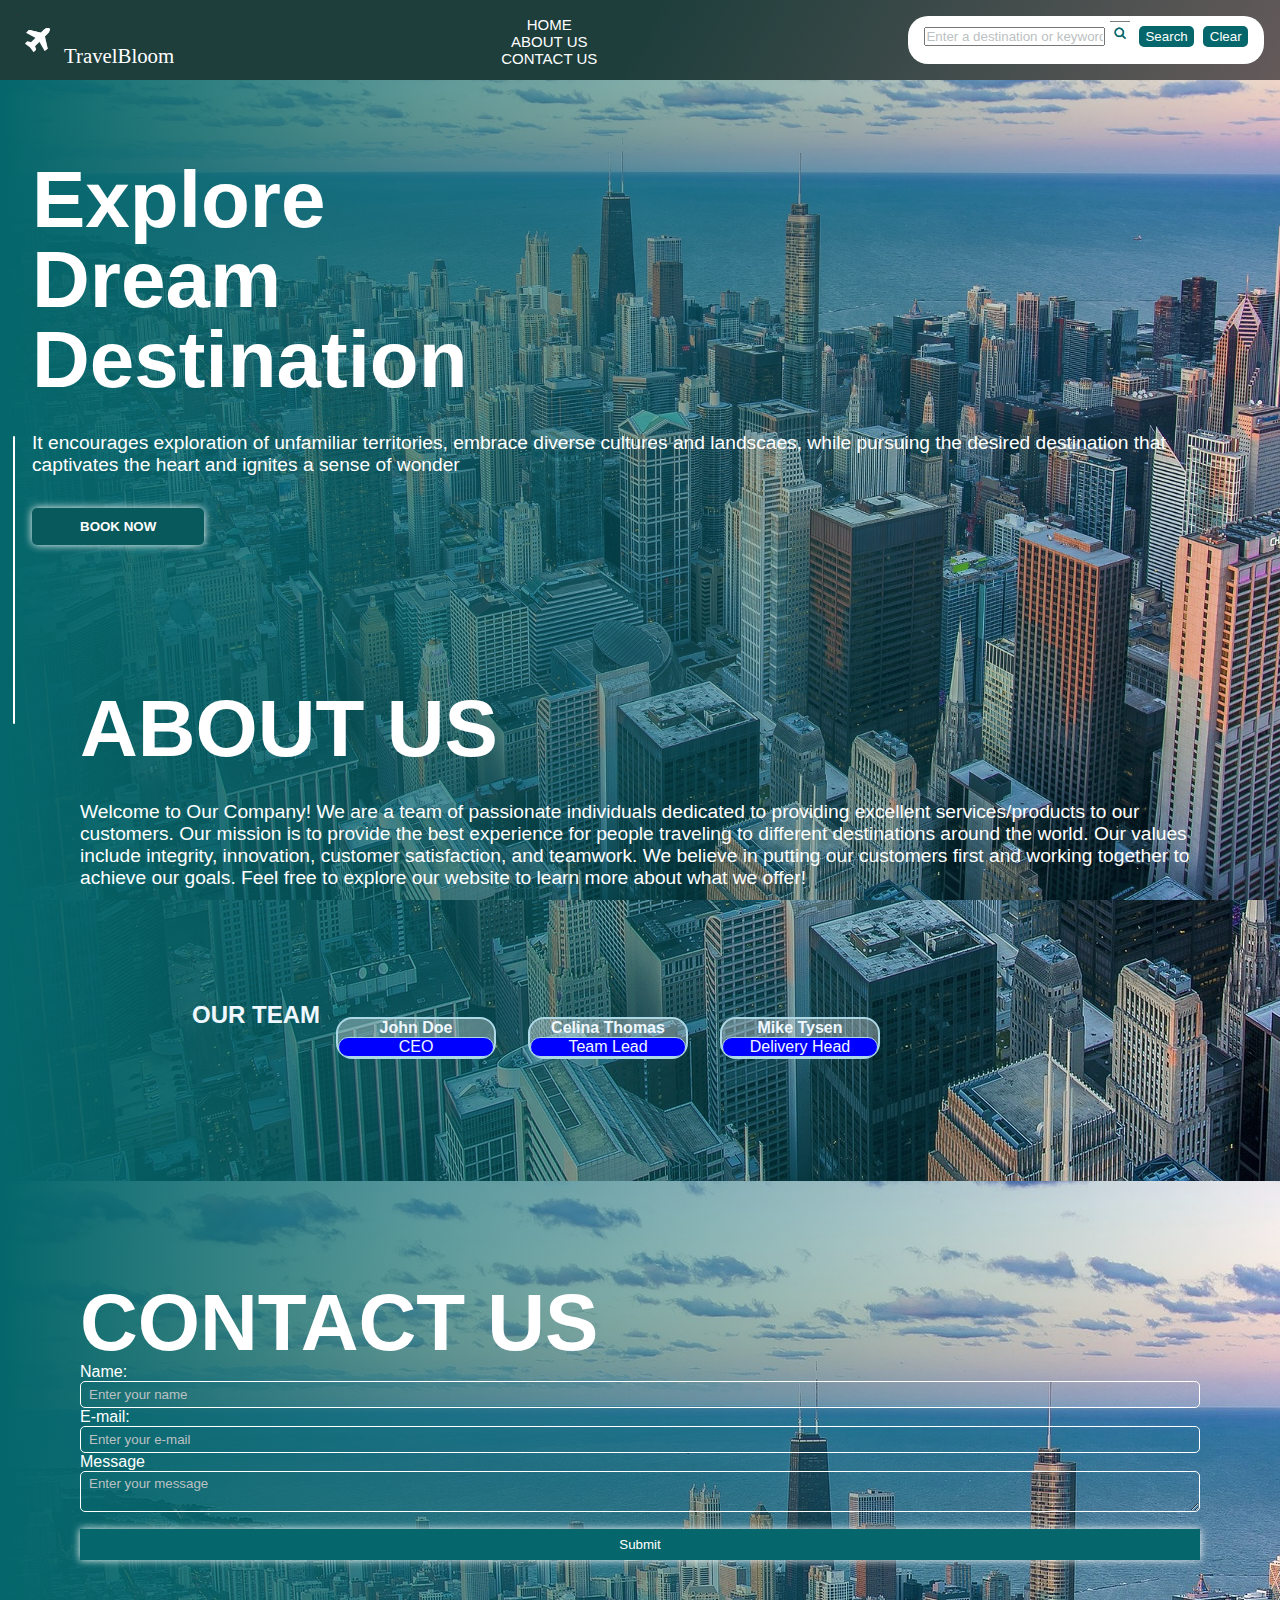
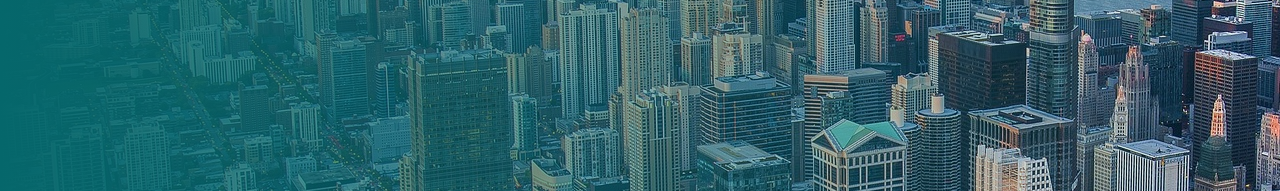
<file: travel_recommandation.html>
<!DOCTYPE html>
<html lang="en">
<head>
    <meta charset="UTF-8">
    <meta name="viewport" content="width=device-width, initial-scale=1.0">
    <link rel="stylesheet" href="style.css">
    <script src="travel_recommendation.js"></script>
    <title>TravelBloom</title>
</head>
<body>
    <nav>
        <div id="logo"><i class="fa fa-plane fa-3x logo" aria-hidden="true"></i>
           <img src="logo.png" width="40px"> <p class="name">TravelBloom</p></div>
        <div class="links">
        <a href="#home">HOME</a>
        <a href="#about">ABOUT US</a>
        <a href="#contact">CONTACT US</a>
        </div>
        <div id="search">
            <input id="searchinput" type="text" placeholder="Enter a destination or keyword" />
            <i class="fa fa-search searchicon" aria-hidden="true"></i>
            <img src="search.png" width="20px">
            <button id="searchbtn" class="btn" type="button" >Search</button>
            <button id="clearbtn" class="btn" type="button" >Clear</button>
        </div>
        <div id="dropdown">
            <div class="dropdown-header"><button id="close-btn">X</button></div>
            <div id="resultContainer">
                
            </div>
        </div>
    </nav>
    <div id="background">
        <div class="sociallinks">
            <div class="verticalline"></div>
                    <a href="https://twitter.com/?lang=en" target="_blank"><i class="fa fa-twitter fa-2x linkslogo" aria-hidden="true"></i></a>
                    <a href="https://www.facebook.com/" target="_blank"><i class="fa fa-facebook fa-2x linkslogo" aria-hidden="true"></i></a>
                    <a href="https://www.instagram.com/" target="_blank"><i class="fa fa-instagram fa-2x linkslogo" aria-hidden="true"></i></a>
                    <a href="https://www.youtube.com/" target="_blank"><i class="fa fa-youtube-play fa-2x linkslogo" aria-hidden="true"></i></a>
        </div>
       <section id="home">
        <div class="icon"></div>
        <div class="info">
        <h1>Explore<br>Dream<br>Destination</h1>
        <p> It encourages exploration of unfamiliar territories, embrace
diverse cultures and landscaes, while pursuing the desired destination that captivates the heart and ignites a sense of wonder</p>
        <button name="Book" class="bookbtn" value="Book">BOOK NOW</button>
        </div>
    </section>
    <section id="about">
        <div class="icon"></div>
        <div class="info">
        <h1>ABOUT US</h1>
        <p>Welcome to Our Company! We are a team of passionate individuals dedicated to providing excellent services/products to our customers. Our mission is to provide the best experience for people traveling to different destinations around the world. Our values include integrity, innovation, customer satisfaction, and teamwork. We believe in putting our customers first and working together to achieve our goals. Feel free to explore our website to learn more about what we offer!</p>
        <div class="team">
            <h2>OUR TEAM</h2>
            <div class="team1"><h4>John Doe</h4>
                <div class="role">CEO</div>
            </div>
            <div class="team1"><h4>Celina Thomas</h4>
                <div class="role">Team Lead</div>
            </div>
            <div class="team1"><h4>Mike Tysen</h4>
                <div class="role">Delivery Head</div>
            </div>
        </div>
        </div>
    </section>
    <section id="contact">
        <div class="icon"></div>
        <div class="info">
            <h1>CONTACT US</h1>
            <form>
                <label class="labels"for="name">Name:</label><br>
                <input class="inputval"type="text" id="name" name="name" placeholder="Enter your name"/><br>
                <label class="labels"for="e-mail">E-mail:</label><br>
                <input class="inputval"type="e-mail" id="e-mail" name="e-mail" placeholder="Enter your e-mail"/><br>
                <label class="labels"for="message">Message</label><br>
                <textarea class="inputval" id="message" placeholder="Enter your message"></textarea>
                <input type="submit" class="submitmessagebtn" value="Submit">
            </form>

        </div>
    </section>
</div>
<div class="Result" id="Result"></div>
</body>
</html>
</file>
<file: style.css>
body{background-image: url("city copy.jpg");color:aliceblue;   
}
.team{display: flex;padding:7rem;}
.team1{border: 2px solid lightblue;margin: 1rem;border-radius:1rem;width:10rem;text-align: center;
background-color: rgba(255, 255, 255, 0.319);
}
.role{border:1px solid lightblue;background-color: blue;border-radius: 1rem;}
@import url('https://fonts.googleapis.com/css2?family=Kaushan+Script&display=swap');
@import url('https://fonts.googleapis.com/css2?family=Poppins:ital,wght@0,100;0,200;0,300;0,400;0,500;0,600;0,700;0,800;0,900;1,100;1,200;1,300;1,400;1,500;1,600;1,700;1,800;1,900&display=swap');


*{
    margin: 0;
    padding: 0;
    box-sizing: border-box;
    font-family: Roboto, Oxygen, Ubuntu, Cantarell, 'Open Sans', 'Helvetica Neue', sans-serif;
    scroll-behavior: smooth;
}

::-webkit-scrollbar {
    width: 8px; 
}

::-webkit-scrollbar-thumb {
    background: #888; 
    border-radius: 5px; 
}

::-webkit-scrollbar-thumb:hover {
    background: #555; 
}


::-webkit-scrollbar-track {
    background: #f1f1f1; 
}


nav{
    display: flex;
    position: relative;
    justify-content: space-between;
    padding: 1rem 1rem;
    background: linear-gradient(120deg, rgb(30, 62, 60),rgb(30, 62, 60) ,rgb(100, 90, 90));
    position: fixed;
    top: 0;
    right: 0;
    left: 0;
    height: 5rem;
}


#logo{
    display: flex;
    align-items: center;
}

.logo{
    color: #fff;
}

.name{
    font-size: 1.3rem;
    color: #fff;
    margin-left: .5rem;
    font-family: "Kaushan Script", cursive;
    font-weight: 400;
    font-style: normal;
}
.links{display:inline-flex;}
.links a{
    text-decoration: none;
    margin-left: 1rem;
    color: #fff;
    font-weight: 400;
    font-size: 1.2rem;
    transition: .3s ease-out;
    font-size: 15px;
}

.links a:hover{
    box-shadow: 0 0 8px #fff;
    color: yellow;

}

.searchinput{
    width: 15rem;
    border: none;
    outline: none;
    color: rgb(5, 103, 107);
}

::placeholder{
    color: rgb(187, 193, 194);
}


#search{
    background-color: #fff;
    padding: .3rem 1rem;
    border-radius: 20px;
}
.searchicon{
    color: rgb(5, 103, 107) ;
}

.btn{
    padding: .2rem .4rem;
    border-radius: 5px;
    border: none;
    outline: none;
    background-color:rgb(5, 103, 107) ;
    color: #fff;
    margin-left: .3rem;
}

/* Home Section */

#background{
    margin-top: 5rem;
    width: 100%;
    height: auto;
    background-image: url("city copy.jpg");
    background-size: cover;
    background-attachment: fixed;
    background-repeat: no-repeat;
    display: flex;
    align-items: flex-start;
}

#background{
    display: flex;
    flex-direction: column;
}

#home{
    display: flex;
    background: linear-gradient(to right, rgb(5, 103, 107), rgba(5, 104, 107, 0.632),rgba(5, 104, 107, 0.332) ,#ffffff00);
    height: 100%;
    padding: 2rem 3rem;

}


.linkslogo{
    color: #fff;
    transition: .3s ease-out;
}


.linkslogo:hover{
    color: gold;
}

.verticalline{
    width: 2px;
    height: 18rem;
    background-color: #fff;
    border-radius: 2px;
    margin-bottom: 5rem;
}
.sociallinks a{
    margin-bottom: 1.5rem;
}


.links{
    display: flex;
    flex-direction: column;
    align-items: center;
}

.sociallinks{
    position: fixed;
    bottom: 0;
    left: 1%;
    display: flex;
    flex-direction: column;
    align-items: center;
    transition: .3s ease-out;
    
}


#home{
    padding: 5rem 2rem;
}

h1{
    font-size: 5rem;
    font-family: "Poppins", sans-serif;
    font-weight: 700;
    font-style: normal;
    color: #fff;
    font-weight: bolder;
    line-height: 5rem;
}

p{
    color: #fff;
    margin-top: 2rem;
    font-size: 1.2rem;
}


.bookbtn{
    padding:.7rem 3rem ;
    background-color: rgb(7, 89, 92);
    border: none;
    outline: none;
    color: #fff;
    font-weight: bold;
    margin-top: 2rem;
    cursor: pointer;
    border-radius: 5px;
    box-shadow: 0 0 8px #fff;
    transition: .3s ease-out;
}

.bookbtn:hover{
    background-color:  rgb(15, 134, 138);
    box-shadow: 0 0 8px #fbfe28;
}


#about{
    display: flex;
    flex-direction: column;
    width: 100%;
    height:auto;
    padding: 4rem 5rem;
    background: linear-gradient(to right, rgb(5, 103, 107), rgba(5, 104, 107, 0.632),rgba(5, 104, 107, 0.332) ,#ffffff00);
}

#contact{
    width: 100%;
    height: 60vh;
    padding: 2rem 5rem;
    background: linear-gradient(to right, rgb(5, 103, 107), rgba(5, 104, 107, 0.632),rgba(5, 104, 107, 0.332) ,#ffffff00);
}

.formsection{
    margin-top: 2rem;
    display: flex;
    align-items: center;
    justify-content: center;
    padding: 1rem 1rem;
    background-color: rgba(0, 0, 0, 0.288);
}

form{
    width: 100%;
}

.labels{
    color: #fff;
}

form .inputval{
    width: 100%;
    border: .5px solid #fff;
    outline: none;
    color: #fff;
    background: transparent;
    border-radius: 5px;
    padding: .3rem .5rem;
}


.submitmessagebtn{
    width: 100%;
    padding: .5rem 0;
    margin-top: .8rem;
    color: #fff;
    background-color:rgb(5, 103, 107) ;
    outline: none;
    border: none;
    cursor: pointer;
    box-shadow: 0 0 8px #fff;
}


.Result{
    height: auto;
    background-color: rgba(0, 0, 0, 0.65);
    border-radius: 10px;
    position: fixed;
    right: 2%;
    top: 15%;
}

.resultvalues{
    width: 400px;
    margin: 1rem 1rem;
}

.resultdescription{
    color: #fff;
}

.resulttittle{
    font-size: 1.2rem;
}

.resultimg{
    width: 100%;
    height: auto;
}

.resulttittle{
    color: #fff;
}


#dropdown{
    background-color: #55555595;
    position: absolute;
    width: 30rem;
    height: auto;
    padding: 1rem 1rem;
    top: 100%;
    right: 1%;
    margin-top: .5rem;
    border-radius: 10px;
    border: 1px solid white;
    display: none;
}

.dropdown-header{
    padding: .5rem 1rem;
    display: flex;
    justify-content: flex-end;
}

#close-btn{
    padding: .5rem .5rem;
    border: none;
    background-color: rgb(16, 152, 152);
    outline: none;
    color: #fff;
    font-weight: bolder;
    transition: .3s;
    border-radius: 5px;
}

#close-btn:hover{
    background-color:  rgb(6, 95, 95);
}

#resultContainer{
    width: 100%;
    margin-bottom: 1rem;
    background-color: rgba(5, 104, 107, 0.721);
    border: 1px solid white;
    padding: .5rem .5rem;
    border-radius: 5px;
    box-shadow: 0 0 6px rgba(255, 255, 255, 0.686);
}


.description{
    font-weight: bolder;
    color: #fff;
}

.search-img{
    width: 100%;
}

.title{
    color: #fff;
}

.notfound{
    color: #fff;
}
</file>
